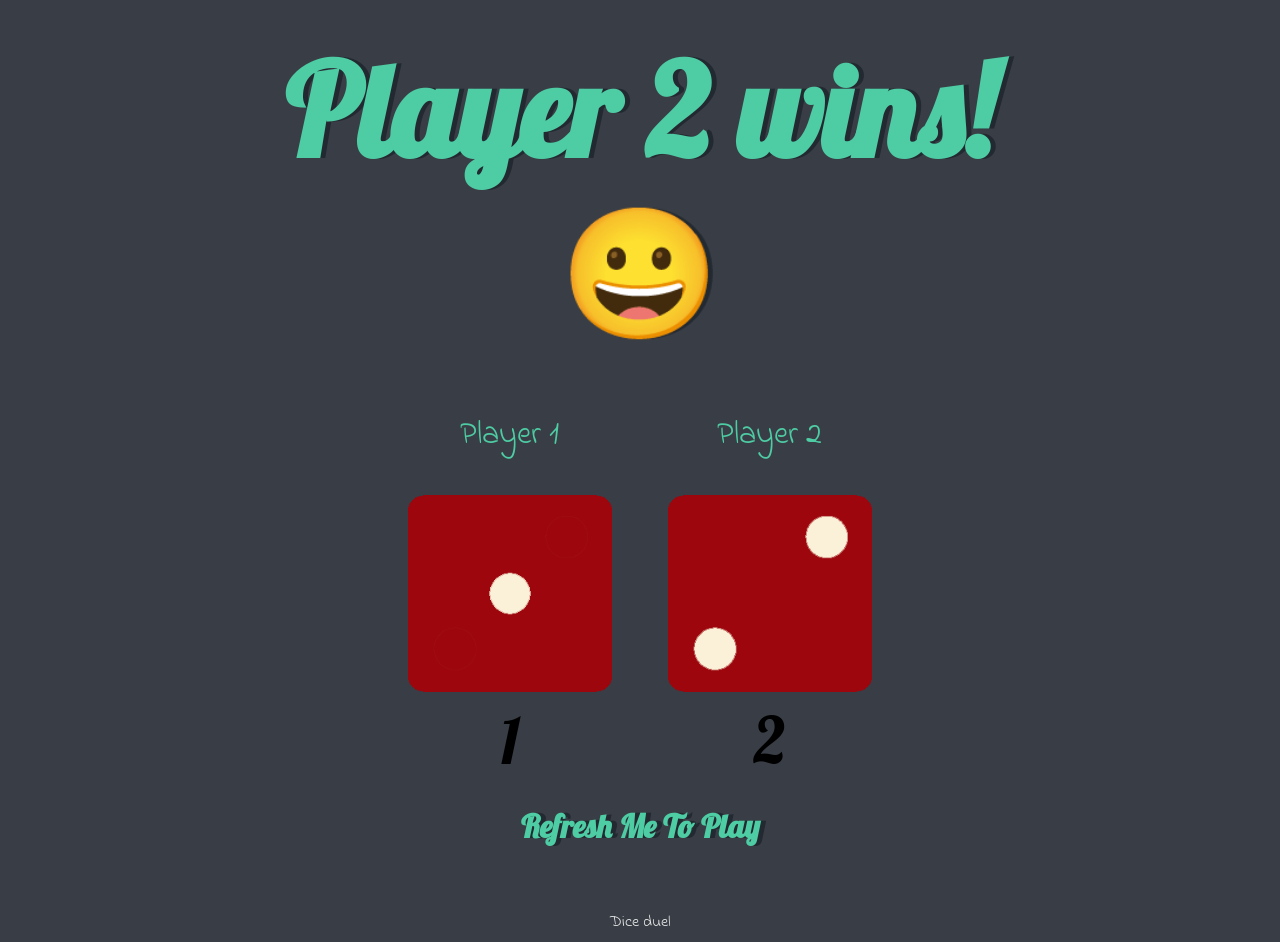
<file: index.html>
<!DOCTYPE html>
<html lang="en" dir="ltr">
  <head>
    <meta charset="utf-8" />
    <title>Dice duel</title>
    <link rel="stylesheet" href="styles.css" />
    <link
      href="https://fonts.googleapis.com/css?family=Indie+Flower|Lobster"
      rel="stylesheet"
    />
  </head>
  <body>
    <div class="container">
      <h1>Refresh Me</h1>

      <div class="dice">
        <p>Player 1</p>
        <img class="img1" src="./images/dice6.png" />
        <div class="dice-number"></div>
      </div>

      <div class="dice">
        <p>Player 2</p>
        <img class="img2" src="./images/dice6.png" />
        <div class="dice-number"></div>
      </div>
    </div>
    <h2>Refresh Me To Play</h2>
    <script type="text/javascript" src="index.js"></script>
  </body>
  <footer>
    Dice duel
  </footer>
</html>
</file>
<file: styles.css>
.container {
  width: 70%;
  margin: auto;
  text-align: center;
}

.dice {
  text-align: center;
  display: inline-block;
}

.dice-number {
  font-family: "Lobster", cursive;
  font-size: 4rem;
}

body {
  background-color: #393e46;
}

h1 {
  margin: 30px;
  font-family: "Lobster", cursive;
  text-shadow: 5px 0 #232931;
  font-size: 8rem;
  color: #4ecca3;
}

h2 {
  font-family: "Lobster", cursive;
  text-shadow: 5px 0 #232931;
  font-size: 2rem;
  color: #4ecca3;
  text-align: center;
}

p {
  font-size: 2rem;
  color: #4ecca3;
  font-family: "Indie Flower", cursive;
}

img {
  width: 80%;
}

footer {
  margin-top: 5%;
  color: #eeeeee;
  text-align: center;
  font-family: "Indie Flower", cursive;
}
</file>
